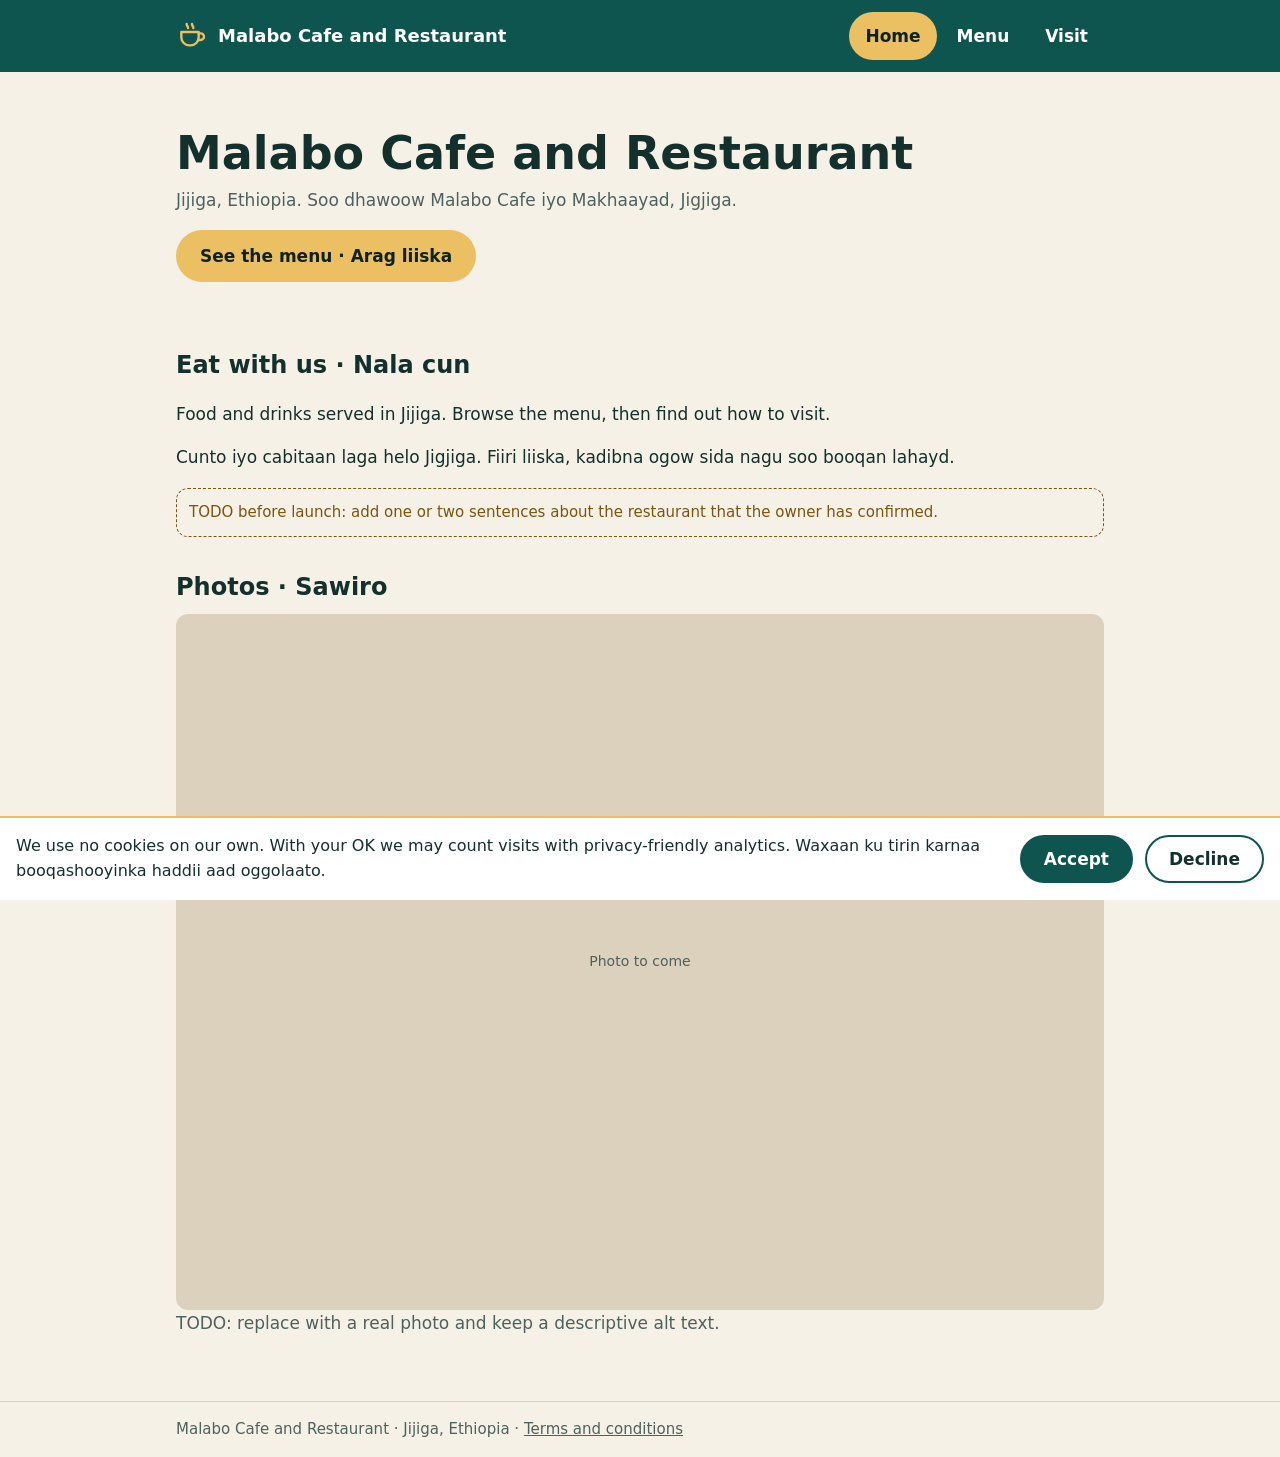
<file: index.html>
<!doctype html>
<html lang="en"><head><meta charset="utf-8"><meta name="robots" content="noindex,nofollow"><meta name="viewport" content="width=device-width,initial-scale=1">
<title>Malabo Cafe and Restaurant, Jijiga</title><meta name="description" content="Malabo Cafe and Restaurant in Jijiga, Ethiopia. See the menu and how to find us. Soo dhawoow, welcome.">
<meta name="theme-color" content="#0E5550"><link rel="icon" href="favicon.svg" type="image/svg+xml"><link rel="icon" href="favicon.ico" sizes="32x32"><link rel="apple-touch-icon" href="apple-touch-icon.png"><meta property="og:type" content="website"><meta property="og:site_name" content="Malabo Cafe and Restaurant"><meta property="og:title" content="Malabo Cafe and Restaurant, Jijiga"><meta property="og:description" content="Malabo Cafe and Restaurant in Jijiga, Ethiopia. See the menu and how to find us. Soo dhawoow, welcome."><meta property="og:image:width" content="1200"><meta property="og:image:height" content="630"><meta property="og:image:alt" content="Malabo Cafe and Restaurant, Jijiga, Ethiopia"><meta name="twitter:card" content="summary_large_image"><link rel="stylesheet" href="style.css"><script type="application/ld+json">{"@context":"https://schema.org","@type":"Restaurant","name":"Malabo Cafe and Restaurant","url":"https://MALABO-DOMAIN.example/","address":{"@type":"PostalAddress","addressLocality":"Jijiga","addressCountry":"ET"}}</script></head>
<body><a class="skip" href="#main">Skip to content</a>
<header><div class="bar"><a class="brand" href="./"><svg width="32" height="32" viewBox="0 0 24 24" fill="none" stroke="#EBC062" stroke-width="1.8" stroke-linecap="round" stroke-linejoin="round" role="img" aria-label="Malabo coffee cup logo"><path d="M4 9h13v4a6 6 0 0 1-6 6h-1a6 6 0 0 1-6-6z"/><path d="M17 10h1.5a2.5 2.5 0 0 1 0 5H16.5"/><path d="M8 3c0 1.5 1 1.5 1 3M12 3c0 1.5 1 1.5 1 3"/></svg>Malabo Cafe and Restaurant</a><nav aria-label="Main"><a href="./" aria-current="page">Home</a><a href="menu.html">Menu</a><a href="visit.html">Visit</a></nav></div></header>
<main id="main"><section class="hero"><h1>Malabo Cafe and Restaurant</h1>
<p class="sub">Jijiga, Ethiopia. <span lang="so">Soo dhawoow Malabo Cafe iyo Makhaayad, Jigjiga.</span></p>
<p><a class="btn" href="menu.html">See the menu <span lang="so">&nbsp;· Arag liiska</span></a></p></section>
<h2>Eat with us <span lang="so">· Nala cun</span></h2>
<p>Food and drinks served in Jijiga. Browse the menu, then find out how to visit.</p>
<p lang="so">Cunto iyo cabitaan laga helo Jigjiga. Fiiri liiska, kadibna ogow sida nagu soo booqan lahayd.</p>
<div class="note">TODO before launch: add one or two sentences about the restaurant that the owner has confirmed.</div>
<h2>Photos <span lang="so">· Sawiro</span></h2>
<figure><div class="photo" role="img" aria-label="Photo slot: the dining room at Malabo Cafe and Restaurant, to be added">Photo to come</div>
<figcaption class="sub">TODO: replace with a real photo and keep a descriptive alt text.</figcaption></figure></main>
<footer><div>Malabo Cafe and Restaurant · Jijiga, Ethiopia · <a href="terms.html">Terms and conditions</a></div></footer><div id="consent" hidden role="region" aria-label="Cookie notice"><p>We use no cookies on our own. With your OK we may count visits with privacy-friendly analytics. <span lang="so">Waxaan ku tirin karnaa booqashooyinka haddii aad oggolaato.</span></p><button type="button" data-yes>Accept</button><button type="button" data-no>Decline</button></div><script src="consent.js" defer></script></body></html>
</file>
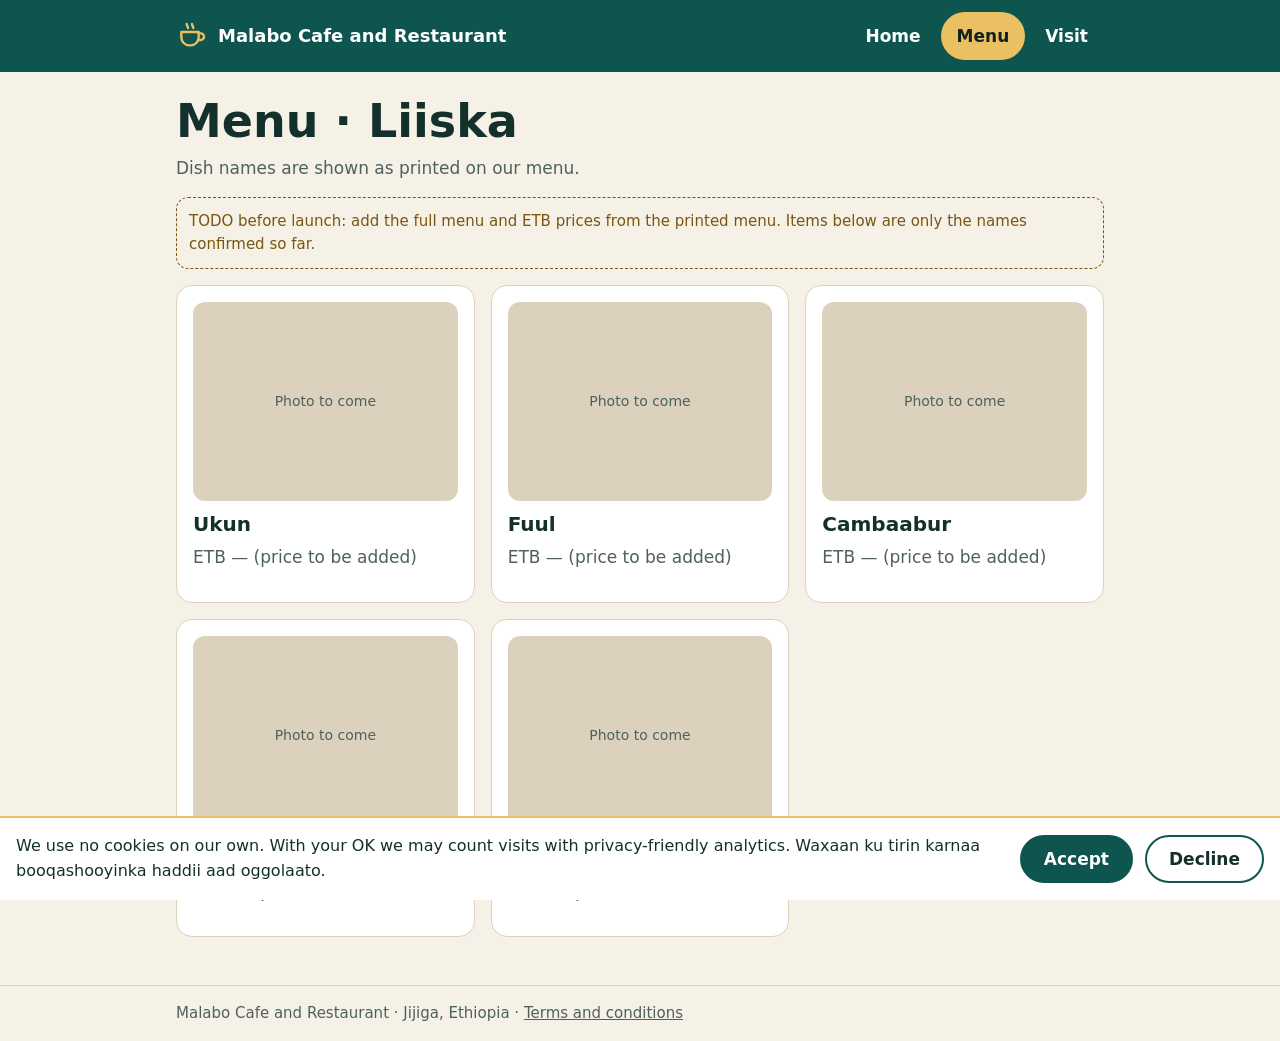
<file: menu.html>
<!doctype html>
<html lang="en"><head><meta charset="utf-8"><meta name="robots" content="noindex,nofollow"><meta name="viewport" content="width=device-width,initial-scale=1">
<title>Menu | Malabo Cafe and Restaurant, Jijiga</title><meta name="description" content="Menu at Malabo Cafe and Restaurant in Jijiga: Ukun, Fuul, Cambaabur, Macchiato and Avocado Juice. Prices coming soon.">
<meta name="theme-color" content="#0E5550"><link rel="icon" href="favicon.svg" type="image/svg+xml"><link rel="icon" href="favicon.ico" sizes="32x32"><link rel="apple-touch-icon" href="apple-touch-icon.png"><meta property="og:type" content="website"><meta property="og:site_name" content="Malabo Cafe and Restaurant"><meta property="og:title" content="Menu | Malabo Cafe and Restaurant, Jijiga"><meta property="og:description" content="Menu at Malabo Cafe and Restaurant in Jijiga: Ukun, Fuul, Cambaabur, Macchiato and Avocado Juice. Prices coming soon."><meta property="og:image:width" content="1200"><meta property="og:image:height" content="630"><meta property="og:image:alt" content="Malabo Cafe and Restaurant, Jijiga, Ethiopia"><meta name="twitter:card" content="summary_large_image"><link rel="stylesheet" href="style.css"></head>
<body><a class="skip" href="#main">Skip to content</a>
<header><div class="bar"><a class="brand" href="./"><svg width="32" height="32" viewBox="0 0 24 24" fill="none" stroke="#EBC062" stroke-width="1.8" stroke-linecap="round" stroke-linejoin="round" role="img" aria-label="Malabo coffee cup logo"><path d="M4 9h13v4a6 6 0 0 1-6 6h-1a6 6 0 0 1-6-6z"/><path d="M17 10h1.5a2.5 2.5 0 0 1 0 5H16.5"/><path d="M8 3c0 1.5 1 1.5 1 3M12 3c0 1.5 1 1.5 1 3"/></svg>Malabo Cafe and Restaurant</a><nav aria-label="Main"><a href="./">Home</a><a href="menu.html" aria-current="page">Menu</a><a href="visit.html">Visit</a></nav></div></header>
<main id="main"><h1>Menu <span lang="so">· Liiska</span></h1>
<p class="sub">Dish names are shown as printed on our menu.</p>
<div class="note">TODO before launch: add the full menu and ETB prices from the printed menu. Items below are only the names confirmed so far.</div>
<div class="grid" style="margin-top:16px">
<article class="card"><figure><div class="photo" role="img" aria-label="Photo slot for Ukun, to be added">Photo to come</div></figure><h3>Ukun</h3><p class="sub">ETB &mdash; (price to be added)</p></article>
<article class="card"><figure><div class="photo" role="img" aria-label="Photo slot for Fuul, to be added">Photo to come</div></figure><h3>Fuul</h3><p class="sub">ETB &mdash; (price to be added)</p></article>
<article class="card"><figure><div class="photo" role="img" aria-label="Photo slot for Cambaabur, to be added">Photo to come</div></figure><h3>Cambaabur</h3><p class="sub">ETB &mdash; (price to be added)</p></article>
<article class="card"><figure><div class="photo" role="img" aria-label="Photo slot for Macchiato, to be added">Photo to come</div></figure><h3>Macchiato</h3><p class="sub">ETB &mdash; (price to be added)</p></article>
<article class="card"><figure><div class="photo" role="img" aria-label="Photo slot for Avocado Juice, to be added">Photo to come</div></figure><h3>Avocado Juice</h3><p class="sub">ETB &mdash; (price to be added)</p></article>
</div></main>
<footer><div>Malabo Cafe and Restaurant · Jijiga, Ethiopia · <a href="terms.html">Terms and conditions</a></div></footer><div id="consent" hidden role="region" aria-label="Cookie notice"><p>We use no cookies on our own. With your OK we may count visits with privacy-friendly analytics. <span lang="so">Waxaan ku tirin karnaa booqashooyinka haddii aad oggolaato.</span></p><button type="button" data-yes>Accept</button><button type="button" data-no>Decline</button></div><script src="consent.js" defer></script></body></html>
</file>
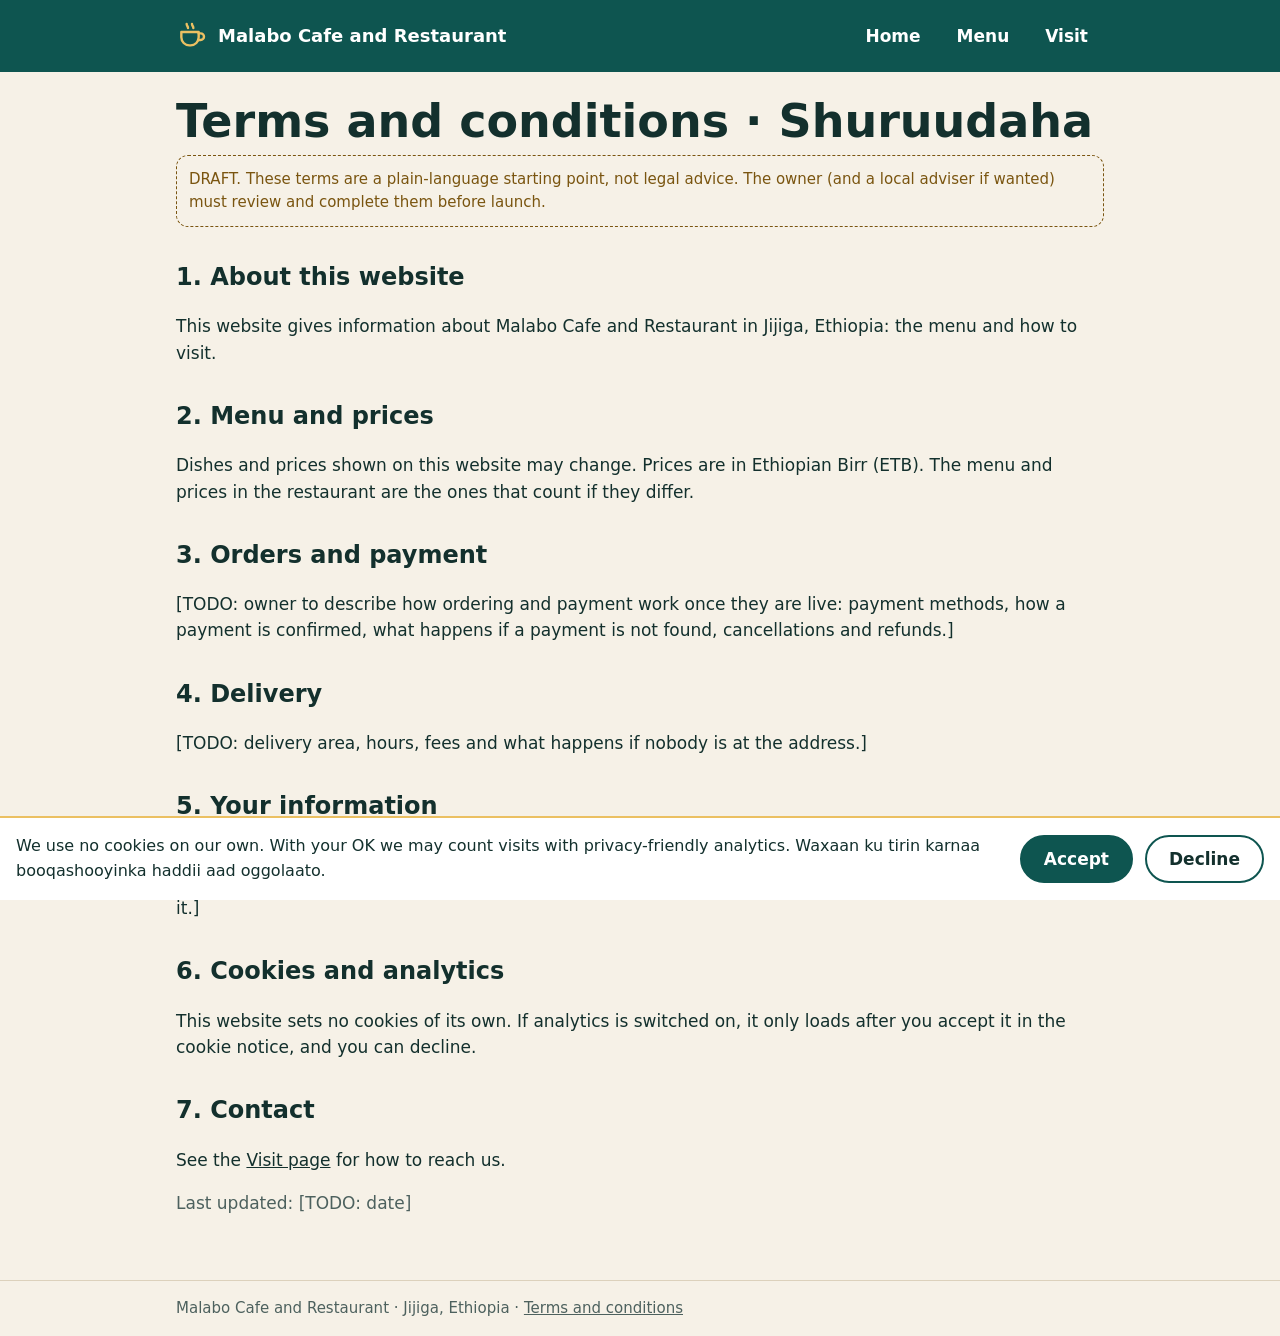
<file: terms.html>
<!doctype html>
<html lang="en"><head><meta charset="utf-8"><meta name="robots" content="noindex,nofollow"><meta name="viewport" content="width=device-width,initial-scale=1">
<title>Terms and conditions | Malabo Cafe and Restaurant</title><meta name="description" content="Terms and conditions for Malabo Cafe and Restaurant in Jijiga, Ethiopia: menu, prices, orders, delivery and your information.">
<meta name="theme-color" content="#0E5550"><link rel="icon" href="favicon.svg" type="image/svg+xml"><link rel="icon" href="favicon.ico" sizes="32x32"><link rel="apple-touch-icon" href="apple-touch-icon.png"><meta property="og:type" content="website"><meta property="og:site_name" content="Malabo Cafe and Restaurant"><meta property="og:title" content="Terms and conditions | Malabo Cafe and Restaurant"><meta property="og:description" content="Terms and conditions for Malabo Cafe and Restaurant in Jijiga, Ethiopia: menu, prices, orders, delivery and your information."><meta property="og:image:width" content="1200"><meta property="og:image:height" content="630"><meta property="og:image:alt" content="Malabo Cafe and Restaurant, Jijiga, Ethiopia"><meta name="twitter:card" content="summary_large_image"><link rel="stylesheet" href="style.css"></head>
<body><a class="skip" href="#main">Skip to content</a>
<header><div class="bar"><a class="brand" href="./"><svg width="32" height="32" viewBox="0 0 24 24" fill="none" stroke="#EBC062" stroke-width="1.8" stroke-linecap="round" stroke-linejoin="round" role="img" aria-label="Malabo coffee cup logo"><path d="M4 9h13v4a6 6 0 0 1-6 6h-1a6 6 0 0 1-6-6z"/><path d="M17 10h1.5a2.5 2.5 0 0 1 0 5H16.5"/><path d="M8 3c0 1.5 1 1.5 1 3M12 3c0 1.5 1 1.5 1 3"/></svg>Malabo Cafe and Restaurant</a><nav aria-label="Main"><a href="./">Home</a><a href="menu.html">Menu</a><a href="visit.html">Visit</a></nav></div></header>
<main id="main"><h1>Terms and conditions <span lang="so">· Shuruudaha</span></h1>
<div class="note">DRAFT. These terms are a plain-language starting point, not legal advice. The owner (and a local adviser if wanted) must review and complete them before launch.</div>
<h2>1. About this website</h2><p>This website gives information about Malabo Cafe and Restaurant in Jijiga, Ethiopia: the menu and how to visit.</p>
<h2>2. Menu and prices</h2><p>Dishes and prices shown on this website may change. Prices are in Ethiopian Birr (ETB). The menu and prices in the restaurant are the ones that count if they differ.</p>
<h2>3. Orders and payment</h2><p>[TODO: owner to describe how ordering and payment work once they are live: payment methods, how a payment is confirmed, what happens if a payment is not found, cancellations and refunds.]</p>
<h2>4. Delivery</h2><p>[TODO: delivery area, hours, fees and what happens if nobody is at the address.]</p>
<h2>5. Your information</h2><p>If you send us your name, phone number or address (for example to place an order or ask a question), we use it only to answer you or deliver your order. [TODO: owner to confirm how long it is kept and who can see it.]</p>
<h2>6. Cookies and analytics</h2><p>This website sets no cookies of its own. If analytics is switched on, it only loads after you accept it in the cookie notice, and you can decline.</p>
<h2>7. Contact</h2><p>See the <a href="visit.html">Visit page</a> for how to reach us.</p>
<p class="sub">Last updated: [TODO: date]</p></main>
<footer><div>Malabo Cafe and Restaurant · Jijiga, Ethiopia · <a href="terms.html">Terms and conditions</a></div></footer><div id="consent" hidden role="region" aria-label="Cookie notice"><p>We use no cookies on our own. With your OK we may count visits with privacy-friendly analytics. <span lang="so">Waxaan ku tirin karnaa booqashooyinka haddii aad oggolaato.</span></p><button type="button" data-yes>Accept</button><button type="button" data-no>Decline</button></div><script src="consent.js" defer></script></body></html>
</file>
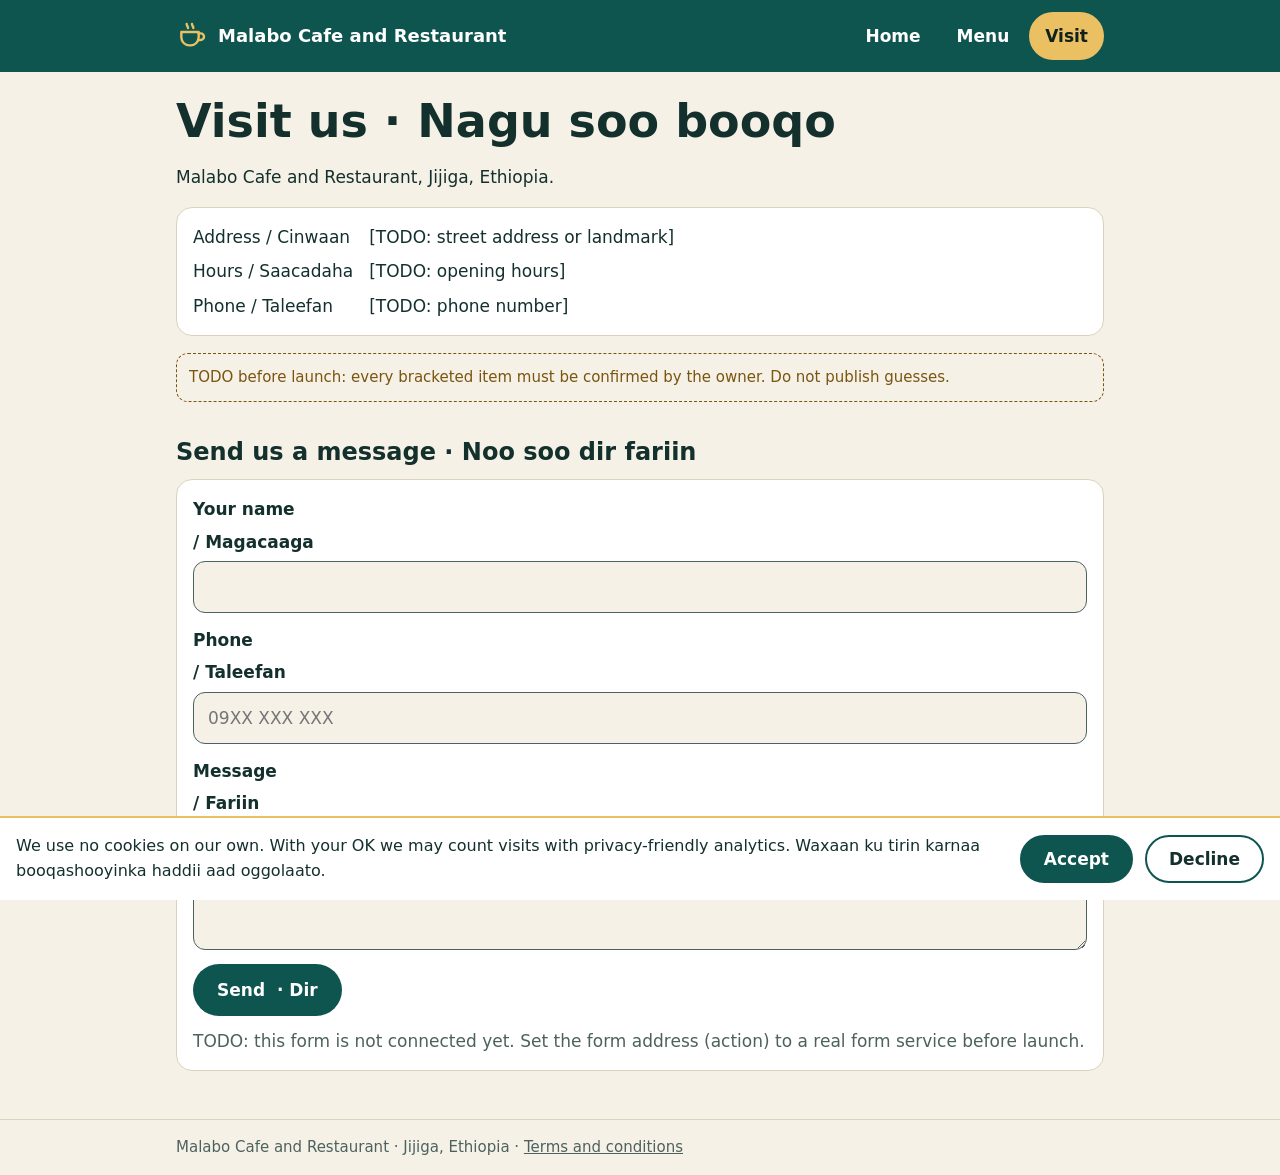
<file: visit.html>
<!doctype html>
<html lang="en"><head><meta charset="utf-8"><meta name="robots" content="noindex,nofollow"><meta name="viewport" content="width=device-width,initial-scale=1">
<title>Visit and contact | Malabo Cafe and Restaurant, Jijiga</title><meta name="description" content="Find Malabo Cafe and Restaurant in Jijiga, Ethiopia: address, opening hours and phone number.">
<meta name="theme-color" content="#0E5550"><link rel="icon" href="favicon.svg" type="image/svg+xml"><link rel="icon" href="favicon.ico" sizes="32x32"><link rel="apple-touch-icon" href="apple-touch-icon.png"><meta property="og:type" content="website"><meta property="og:site_name" content="Malabo Cafe and Restaurant"><meta property="og:title" content="Visit and contact | Malabo Cafe and Restaurant, Jijiga"><meta property="og:description" content="Find Malabo Cafe and Restaurant in Jijiga, Ethiopia: address, opening hours and phone number."><meta property="og:image:width" content="1200"><meta property="og:image:height" content="630"><meta property="og:image:alt" content="Malabo Cafe and Restaurant, Jijiga, Ethiopia"><meta name="twitter:card" content="summary_large_image"><link rel="stylesheet" href="style.css"></head>
<body><a class="skip" href="#main">Skip to content</a>
<header><div class="bar"><a class="brand" href="./"><svg width="32" height="32" viewBox="0 0 24 24" fill="none" stroke="#EBC062" stroke-width="1.8" stroke-linecap="round" stroke-linejoin="round" role="img" aria-label="Malabo coffee cup logo"><path d="M4 9h13v4a6 6 0 0 1-6 6h-1a6 6 0 0 1-6-6z"/><path d="M17 10h1.5a2.5 2.5 0 0 1 0 5H16.5"/><path d="M8 3c0 1.5 1 1.5 1 3M12 3c0 1.5 1 1.5 1 3"/></svg>Malabo Cafe and Restaurant</a><nav aria-label="Main"><a href="./">Home</a><a href="menu.html">Menu</a><a href="visit.html" aria-current="page">Visit</a></nav></div></header>
<main id="main"><h1>Visit us <span lang="so">· Nagu soo booqo</span></h1>
<p>Malabo Cafe and Restaurant, Jijiga, Ethiopia.</p>
<dl class="card" style="display:grid;grid-template-columns:max-content 1fr;gap:8px 16px">
<dt>Address <span lang="so">/ Cinwaan</span></dt><dd style="margin:0">[TODO: street address or landmark]</dd>
<dt>Hours <span lang="so">/ Saacadaha</span></dt><dd style="margin:0">[TODO: opening hours]</dd>
<dt>Phone <span lang="so">/ Taleefan</span></dt><dd style="margin:0">[TODO: phone number]</dd></dl>
<div class="note" style="margin-top:16px">TODO before launch: every bracketed item must be confirmed by the owner. Do not publish guesses.</div><h2>Send us a message <span lang="so">· Noo soo dir fariin</span></h2>
<form id="contact-form" class="card" method="post" action="https://FORM-ENDPOINT.example/submit">
<label for="f-name">Your name <span lang="so">/ Magacaaga</span><input id="f-name" name="name" type="text" autocomplete="name" required minlength="2" maxlength="80"></label>
<label for="f-phone">Phone <span lang="so">/ Taleefan</span><input id="f-phone" name="phone" type="tel" inputmode="tel" autocomplete="tel" required pattern="[0-9+ ]{9,15}" title="Digits only, for example 09XX XXX XXX" placeholder="09XX XXX XXX"></label>
<label for="f-msg">Message <span lang="so">/ Fariin</span><textarea id="f-msg" name="message" rows="4" required minlength="10" maxlength="1000"></textarea></label>
<div class="hp" aria-hidden="true"><label>Leave this empty<input name="website" type="text" tabindex="-1" autocomplete="off"></label></div>
<button type="submit">Send <span lang="so">&nbsp;· Dir</span></button>
<p class="sub" style="margin:12px 0 0">TODO: this form is not connected yet. Set the form address (action) to a real form service before launch.</p>
</form></main>
<footer><div>Malabo Cafe and Restaurant · Jijiga, Ethiopia · <a href="terms.html">Terms and conditions</a></div></footer><div id="consent" hidden role="region" aria-label="Cookie notice"><p>We use no cookies on our own. With your OK we may count visits with privacy-friendly analytics. <span lang="so">Waxaan ku tirin karnaa booqashooyinka haddii aad oggolaato.</span></p><button type="button" data-yes>Accept</button><button type="button" data-no>Decline</button></div><script src="consent.js" defer></script><script src="form.js" defer></script></body></html>
</file>
<file: style.css>
:root{--bg:#F6F1E7;--surface:#fff;--text:#13302D;--muted:#4D615E;--border:#DCD1BC;--teal:#0E5550;--on-teal:#fff;--gold:#EBC062;--gold-ink:#7A5510}
@media (prefers-color-scheme:dark){:root{--bg:#0A1A19;--surface:#112826;--text:#EFE8DA;--muted:#A9BAB6;--border:#28413E;--teal:#0E3B38;--on-teal:#EFE8DA;--gold-ink:#EBC062}}
*{box-sizing:border-box}
body{margin:0;background:var(--bg);color:var(--text);font:17px/1.55 system-ui,-apple-system,"Segoe UI",Roboto,sans-serif}
a{color:inherit}
:focus-visible{outline:3px solid var(--teal);outline-offset:2px;box-shadow:0 0 0 6px var(--gold)}
.skip{position:absolute;left:-999px}.skip:focus{left:8px;top:8px;background:var(--gold);color:#10221F;padding:12px;z-index:9}
header{background:var(--teal);color:var(--on-teal)}
.bar{max-width:960px;margin:auto;padding:12px 16px;display:flex;flex-wrap:wrap;align-items:center;gap:8px 20px}
.brand{display:flex;align-items:center;gap:10px;font-weight:800;font-size:18px;text-decoration:none}
nav{display:flex;flex-wrap:wrap;gap:4px;margin-left:auto}
nav a{min-height:48px;padding:0 16px;display:flex;align-items:center;border-radius:24px;text-decoration:none;font-weight:700}
nav a[aria-current=page]{background:var(--gold);color:#10221F}
main{max-width:960px;margin:auto;padding:24px 16px 48px}
.hero{padding:32px 0 16px}
h1{font-size:clamp(30px,6vw,46px);line-height:1.1;margin:0 0 8px}
h2{font-size:24px;margin:32px 0 8px}
.sub{color:var(--muted);margin:0 0 16px}
.btn{display:inline-flex;align-items:center;min-height:52px;padding:0 24px;border-radius:26px;background:var(--gold);color:#10221F;font-weight:800;text-decoration:none}
.grid{display:grid;grid-template-columns:repeat(auto-fit,minmax(240px,1fr));gap:16px}
.card{background:var(--surface);border:1px solid var(--border);border-radius:16px;padding:16px}
.card h3{margin:8px 0 4px;font-size:20px}
figure{margin:0}
.photo{aspect-ratio:4/3;border-radius:12px;background:var(--border);display:flex;align-items:center;justify-content:center;color:var(--muted);font-size:14px;overflow:hidden}
.note{border:1.5px dashed var(--gold-ink);color:var(--gold-ink);border-radius:12px;padding:12px;font-size:15px}
footer{border-top:1px solid var(--border);color:var(--muted);font-size:15px}
footer div{max-width:960px;margin:auto;padding:16px}
#consent{position:fixed;left:0;right:0;bottom:0;background:var(--surface);border-top:2px solid var(--gold);padding:16px;display:flex;flex-wrap:wrap;gap:12px;align-items:center;justify-content:center;z-index:5}
#consent[hidden]{display:none}
#consent p{margin:0;flex:1 1 280px;font-size:16px}
#consent button{min-height:48px;padding:0 22px;border-radius:24px;border:2px solid var(--teal);font:inherit;font-weight:800;cursor:pointer}
#consent [data-yes]{background:var(--teal);color:var(--on-teal)}
#consent [data-no]{background:transparent;color:var(--text)}
form label{display:flex;flex-direction:column;gap:6px;font-weight:700;margin-bottom:14px}
form input,form textarea{min-height:52px;padding:10px 14px;border-radius:12px;border:1.5px solid var(--muted);background:var(--bg);color:var(--text);font:inherit;font-weight:400}
form input:user-invalid,form textarea:user-invalid{border-color:#B3261E;border-width:2px}
.hp{position:absolute;left:-9999px;height:0;overflow:hidden}
form button[type=submit]{min-height:52px;padding:0 24px;border-radius:26px;border:0;background:var(--teal);color:var(--on-teal);font:inherit;font-weight:800;cursor:pointer}
</file>
